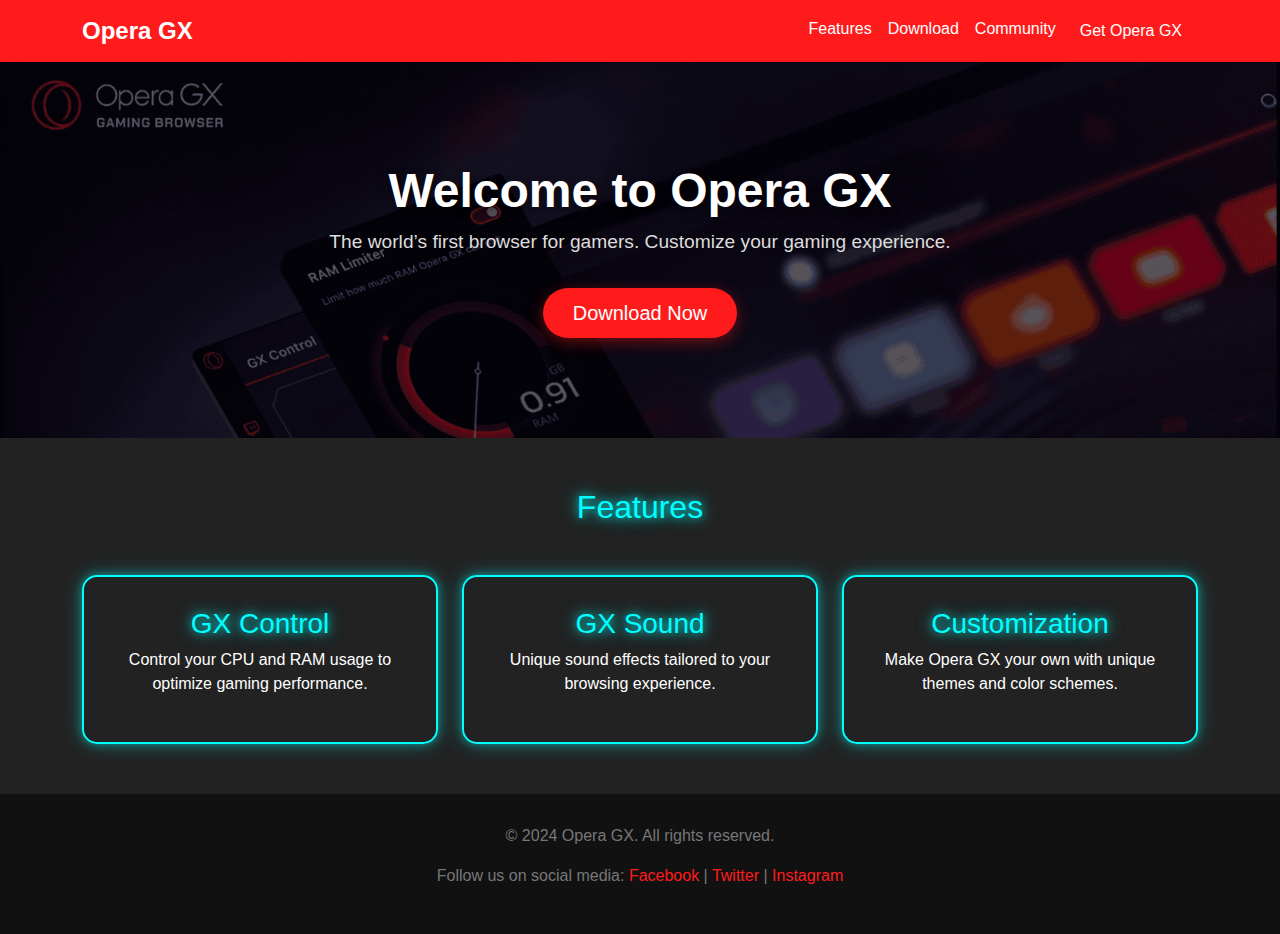
<file: index.html>
<!DOCTYPE html>
<html lang="en">
<head>
    <meta charset="UTF-8">
    <meta name="viewport" content="width=device-width, initial-scale=1.0">
    <title>Opera GX </title>
    <!-- Bootstrap CSS -->
    <link href="https://cdn.jsdelivr.net/npm/bootstrap@5.3.0/dist/css/bootstrap.min.css" rel="stylesheet">
	<link href="css/style.css" rel="stylesheet">
        
</head>
<body>
<!-- Navbar -->
    <nav class="navbar navbar-expand-lg navbar-dark">
        <div class="container">
            <a class="navbar-brand" href="#">Opera GX</a>
            <button class="navbar-toggler" type="button" data-bs-toggle="collapse" data-bs-target="#navbarNav" aria-controls="navbarNav" aria-expanded="false" aria-label="Toggle navigation">
                <span class="navbar-toggler-icon"></span>
            </button>
            <div class="collapse navbar-collapse" id="navbarNav">
                <ul class="navbar-nav ms-auto">
                    <li class="nav-item">
                        <a class="nav-link" href="#">Features</a>
                    </li>
                    <li class="nav-item">
                        <a class="nav-link" href="#">Download</a>
                    </li>
                    <li class="nav-item">
                        <a class="nav-link" href="#">Community</a>
                    </li>
                    <li class="nav-item">
                        <a class="nav-link btn btn-primary text-white px-3" href="#">Get Opera GX</a>
                    </li>
                </ul>
            </div>
        </div>
    </nav>

    <!-- Hero Section -->
    <section class="hero-section text-white d-flex align-items-center">
        <div class="container">
            <h1>Welcome to Opera GX</h1>
            <p>The world’s first browser for gamers. Customize your gaming experience.</p>
            <a href="download/download.html" class="btn btn-primary btn-lg mt-3">Download Now</a>
        </div>
    </section>

    <!-- Features Section with Neon Effects -->
    <section class="features-section text-center">
        <div class="container">
            <h2 class="mb-5 text-neon">Features</h2>
            <div class="row">
                <div class="col-md-4">
                    <div class="feature-card neon-border">
                        <i class="feature-icon neon-icon bi bi-speedometer2"></i>
                        <h3 class="text-neon">GX Control</h3>
                        <p>Control your CPU and RAM usage to optimize gaming performance.</p>
                    </div>
                </div>
                <div class="col-md-4">
                    <div class="feature-card neon-border">
                        <i class="feature-icon neon-icon bi bi-music-note"></i>
                        <h3 class="text-neon">GX Sound</h3>
                        <p>Unique sound effects tailored to your browsing experience.</p>
                    </div>
                </div>
                <div class="col-md-4">
                    <div class="feature-card neon-border">
                        <i class="feature-icon neon-icon bi bi-palette"></i>
                        <h3 class="text-neon">Customization</h3>
                        <p>Make Opera GX your own with unique themes and color schemes.</p>
                    </div>
                </div>
            </div>
        </div>
    </section>

    <!-- Footer -->
    <footer class="footer">
        <div class="container">
            <p>&copy; 2024 Opera GX. All rights reserved.</p>
            <p>Follow us on social media: <a href="#">Facebook</a> | <a href="#">Twitter</a> | <a href="#">Instagram</a></p>
        </div>
    </footer>

    <!-- Bootstrap JavaScript and dependencies -->
    <script src="https://cdn.jsdelivr.net/npm/@popperjs/core@2.9.2/dist/umd/popper.min.js"></script>
    <script src="https://cdn.jsdelivr.net/npm/bootstrap@5.3.0/dist/js/bootstrap.min.js"></script>
</body>
</html>
</file>
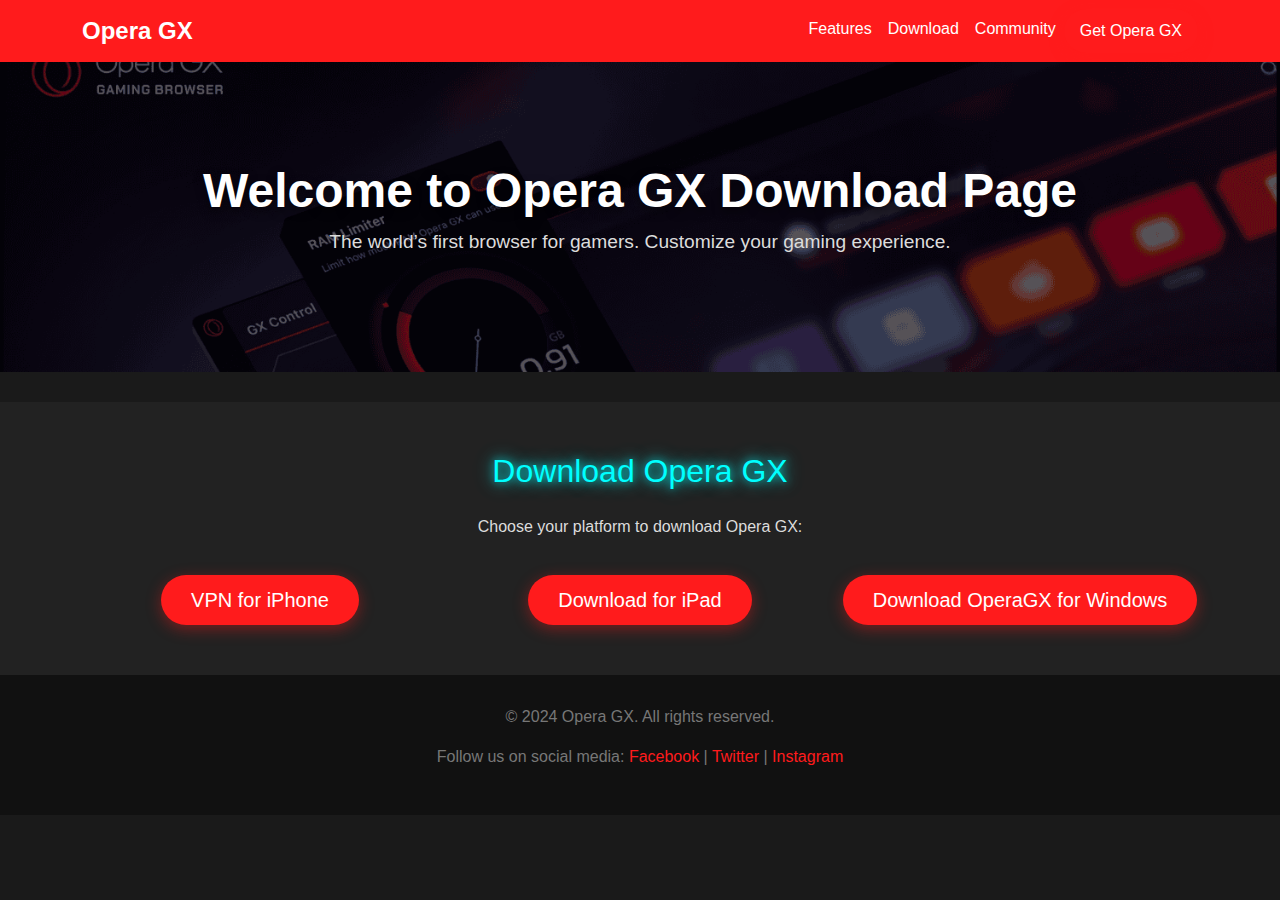
<file: download/download.html>
<!DOCTYPE html>
<html lang="en">
<head>
    <meta charset="UTF-8">
    <meta name="viewport" content="width=device-width, initial-scale=1.0">
    <title>Opera GX </title>
    <!-- Bootstrap CSS -->
    <link href="https://cdn.jsdelivr.net/npm/bootstrap@5.3.0/dist/css/bootstrap.min.css" rel="stylesheet">
	<link href="../css/style.css" rel="stylesheet">
        
</head>
<body>
<!-- Navbar -->
    <nav class="navbar navbar-expand-lg navbar-dark">
        <div class="container">
            <a class="navbar-brand" href="../index.html">Opera GX</a>
            <button class="navbar-toggler" type="button" data-bs-toggle="collapse" data-bs-target="#navbarNav" aria-controls="navbarNav" aria-expanded="false" aria-label="Toggle navigation">
                <span class="navbar-toggler-icon"></span>
            </button>
            <div class="collapse navbar-collapse" id="navbarNav">
                <ul class="navbar-nav ms-auto">
                    <li class="nav-item">
                        <a class="nav-link" href="#">Features</a>
                    </li>
                    <li class="nav-item">
                        <a class="nav-link" href="#">Download</a>
                    </li>
                    <li class="nav-item">
                        <a class="nav-link" href="#">Community</a>
                    </li>
                    <li class="nav-item">
                        <a class="nav-link btn btn-primary text-white px-3" href="#">Get Opera GX</a>
                    </li>
                </ul>
            </div>
        </div>
    </nav>

    <!-- Hero Section -->
    <section class="hero-section text-white d-flex align-items-center">
        <div class="container">
            <h1>Welcome to Opera GX Download Page</h1>
            <p>The world’s first browser for gamers. Customize your gaming experience.</p>
        </div>
    </section>

	  <!-- Download Section -->
	<section class="download-section text-center">
		<div class="container">
			<h2 class="mb-4 text-neon">Download Opera GX</h2>
			<p>Choose your platform to download Opera GX:</p>
			<div class="row">
				<div class="col-md-4">
					<a href="https://smrturl.co/a/s459a26e065/4808?s1=" class="btn btn-primary btn-lg mt-3">VPN for iPhone</a>
				</div>
				<div class="col-md-4">
					<a href="https://smrturl.co/a/s459a26e065/4808?s1=" class="btn btn-primary btn-lg mt-3">Download for iPad</a>
				</div>
				<div class="col-md-4">
					<a href="https://smrturl.co/a/s459a26e065/216?s1=win" class="btn btn-primary btn-lg mt-3">Download  OperaGX for Windows</a>
				</div>
			</div>
		</div>
	</section>


    <!-- Footer -->
    <footer class="footer">
        <div class="container">
            <p>&copy; 2024 Opera GX. All rights reserved.</p>
            <p>Follow us on social media: <a href="#">Facebook</a> | <a href="#">Twitter</a> | <a href="#">Instagram</a></p>
        </div>
    </footer>

    <!-- Bootstrap JavaScript and dependencies -->
    <script src="https://cdn.jsdelivr.net/npm/@popperjs/core@2.9.2/dist/umd/popper.min.js"></script>
    <script src="https://cdn.jsdelivr.net/npm/bootstrap@5.3.0/dist/js/bootstrap.min.js"></script>
</body>
</html>
</file>
<file: css/style.css>
/* General Styles */
        body {
            font-family: Arial, sans-serif;
            background-color: #1a1a1a;
            color: #fff;
        }

        /* Navbar */
        .navbar {
            background-color: #ff1b1c;
            box-shadow: 0 4px 15px rgba(0, 0, 0, 0.2);
        }
        .navbar-brand {
            color: #fff;
            font-weight: bold;
            font-size: 1.5rem;
        }
        .navbar-nav .nav-link {
            color: #fff;
            transition: color 0.3s ease;
        }
        .navbar-nav .nav-link:hover {
            color: #ffb6b6;
        }

        /* Hero Section 1500x600 */
        .hero-section {
            background-image: linear-gradient(rgba(0, 0, 0, 0.6), rgba(0, 0, 0, 0.6)), url('../images/operagx.png');
            background-size: cover;
            background-position: center;
            padding: 100px 0;
            text-align: center;
            position: relative;
            overflow: hidden;
        }
        .hero-section h1 {
            font-size: 3rem;
            font-weight: bold;
            color: #fff;
            text-shadow: 0 4px 10px rgba(0, 0, 0, 0.5);
        }
        .hero-section p {
            font-size: 1.2rem;
            color: #dcdcdc;
        }
        .btn-primary {
            background-color: #ff1b1c;
            border: none;
            border-radius: 50px;
            padding: 10px 30px;
            box-shadow: 0 4px 15px rgba(255, 27, 28, 0.4);
            transition: transform 0.3s ease;
        }
        .btn-primary:hover {
            transform: scale(1.05);
            box-shadow: 0 8px 25px rgba(255, 27, 28, 0.6);
        }

        /* Features Section with Neon Effects */
        .features-section {
            padding: 50px 0;
            background: #222;
        }
        .text-neon, .neon-icon {
            color: #00ffff; /* Neon Cyan */
            text-shadow: 0 0 8px rgba(0, 255, 255, 0.7), 
                         0 0 16px rgba(0, 255, 255, 0.5), 
                         0 0 24px rgba(0, 255, 255, 0.3);
            transition: all 0.3s ease;
        }
        .text-neon:hover, .neon-icon:hover {
            color: #ff00ff; /* Neon Pink */
            text-shadow: 0 0 10px rgba(255, 0, 255, 0.7), 
                         0 0 20px rgba(255, 0, 255, 0.5), 
                         0 0 30px rgba(255, 0, 255, 0.3);
            transform: scale(1.1);
        }
        .neon-border {
            border: 2px solid #00ffff;
            border-radius: 15px;
            padding: 30px;
            box-shadow: 0 0 10px rgba(0, 255, 255, 0.4), 
                        0 0 20px rgba(0, 255, 255, 0.3);
            transition: all 0.3s ease;
        }
        .neon-border:hover {
            border-color: #ff00ff;
            box-shadow: 0 0 10px rgba(255, 0, 255, 0.5), 
                        0 0 20px rgba(255, 0, 255, 0.3), 
                        0 0 30px rgba(255, 0, 255, 0.2);
            transform: translateY(-10px) scale(1.05);
        }

        /* Animated Neon Icon */
        .neon-icon {
            font-size: 3rem;
            transition: all 0.3s ease;
        }
		
		/* Download Section */
		.download-section {
			padding: 50px 0;
			background: #222;
			margin-top: 30px;
		}
		.download-section h2 {
			color: #00ffff;
			text-shadow: 0 0 8px rgba(0, 255, 255, 0.7),
						 0 0 16px rgba(0, 255, 255, 0.5),
						 0 0 24px rgba(0, 255, 255, 0.3);
		}
		.download-section p {
			color: #dcdcdc;
			margin-bottom: 20px;
		}



        /* Footer */
        .footer {
            background-color: #111;
            padding: 30px 0;
            text-align: center;
            color: #777;
        }
        .footer a {
            color: #ff1b1c;
            text-decoration: none;
        }
        .footer a:hover {
            color: #ff7070;
        }
</file>
